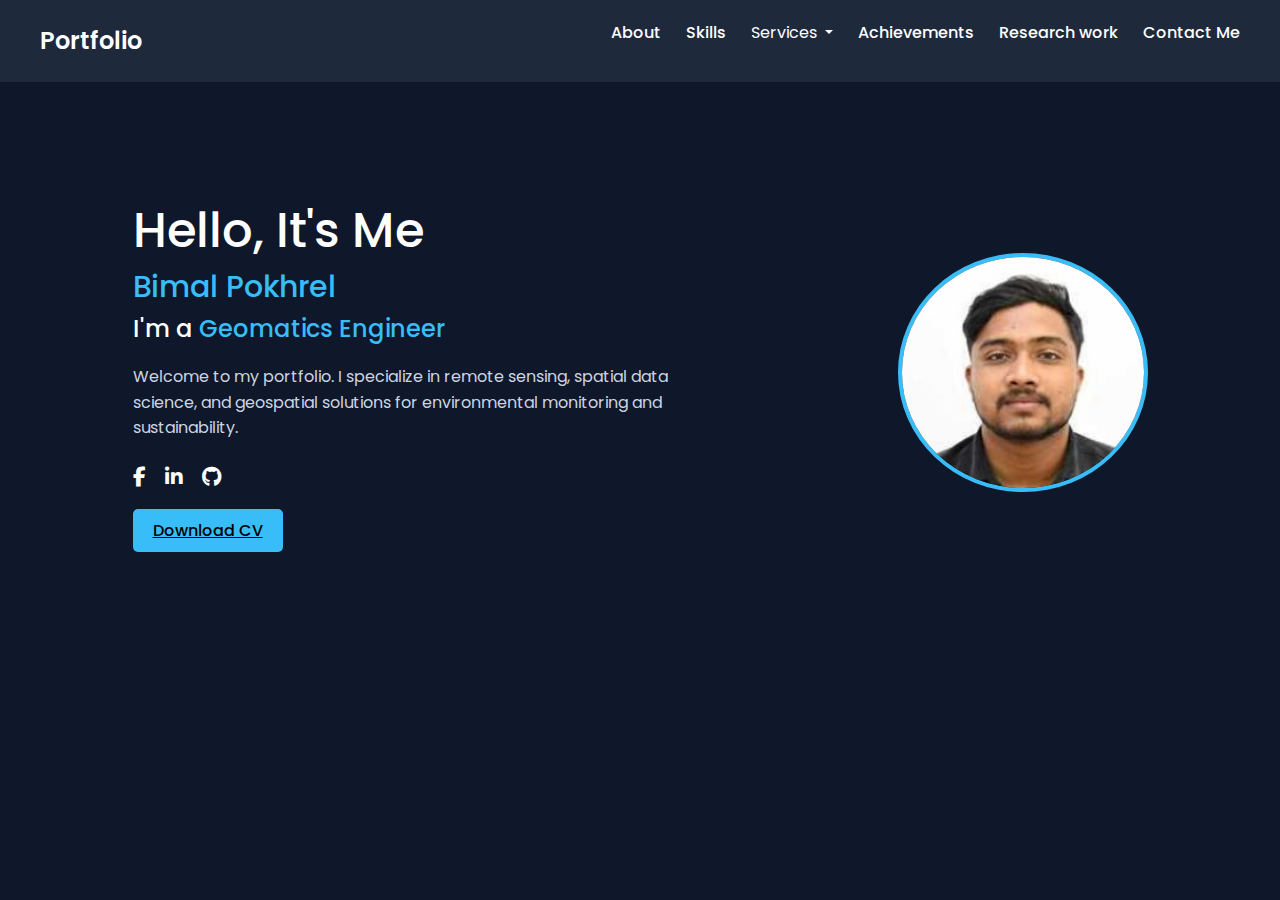
<file: index.html>
<!DOCTYPE html>
<html lang="en">
  <head>
    <meta charset="UTF-8" />
    <title>Bimal Pokhrel | Geomatics Engineer</title>
    <meta name="viewport" content="width=device-width, initial-scale=1.0" />

    <!-- Bootstrap CSS -->
    <link
      href="https://cdn.jsdelivr.net/npm/bootstrap@5.3.2/dist/css/bootstrap.min.css"
      rel="stylesheet"
    />

    <!-- Google Fonts -->
    <link
      href="https://fonts.googleapis.com/css2?family=Poppins:wght@300;600&display=swap"
      rel="stylesheet"
    />

    <!-- Font Awesome -->
    <link
      rel="stylesheet"
      href="https://cdnjs.cloudflare.com/ajax/libs/font-awesome/6.5.0/css/all.min.css"
      crossorigin="anonymous"
      referrerpolicy="no-referrer"
    />

    <!-- External CSS -->
    <link rel="stylesheet" href="style.css" />
  </head>
  <body>
    <!-- Navbar -->
    <nav>
      <div class="logo">Portfolio</div>
      <ul>
        <li><a href="about.html">About</a></li>
        <li><a href="skills.html">Skills</a></li>

        <li class="nav-item dropdown">
          <a
            class="nav-link dropdown-toggle text-white"
            href="#"
            role="button"
            data-bs-toggle="dropdown"
            aria-expanded="false"
          >
            Services
          </a>
          <ul class="dropdown-menu">
            <li>
              <a
                class="dropdown-item"
                href="#"
                data-service="Remote Sensing Analysis"
                >Remote Sensing Analysis</a
              >
            </li>
            <li>
              <a class="dropdown-item" href="#" data-service="GIS Analysis"
                >GIS Analysis</a
              >
            </li>
            <li>
              <a class="dropdown-item" href="#" data-service="Surveying"
                >Surveying</a
              >
            </li>
            <li>
              <a
                class="dropdown-item"
                href="#"
                data-service="Hydrology Analysis"
                >Hydrology Analysis</a
              >
            </li>
            <li>
              <a class="dropdown-item" href="#" data-service="Web Mapping"
                >Web Mapping</a
              >
            </li>
            <li>
              <a
                class="dropdown-item"
                href="#"
                data-service="Environmental Modeling"
                >Environmental Modeling</a
              >
            </li>
          </ul>
        </li>
        <li><a href="achievements.html">Achievements</a></li>
        <li><a href="research.html">Research work</a></li>
        <li><a href="contact.html">Contact Me</a></li>
      </ul>
    </nav>

    <!-- Hero Section -->
    <section class="hero">
      <div class="hero-text">
        <h1>Hello, It's Me</h1>
        <h2>Bimal Pokhrel</h2>
        <h3>I'm a <span style="color: #38bdf8">Geomatics Engineer</span></h3>
        <p>
          Welcome to my portfolio. I specialize in remote sensing, spatial data
          science, and geospatial solutions for environmental monitoring and
          sustainability.
        </p>
        <div class="social-icons">
          <a href="https://facebook.com/Bimal Pokhrel" target="_blank"
            ><i class="fab fa-facebook-f"></i
          ></a>
          <a
            href="https://www.linkedin.com/in/bimal-pokhrel-281b49229/"
            target="_blank"
            ><i class="fab fa-linkedin-in"></i
          ></a>
          <a href="https://github.com/bimalpokhrel" target="_blank"
            ><i class="fab fa-github"></i
          ></a>
        </div>
        <br />
        <a href="CV_bimal_pokhrel_2025.pdf" download class="btn-cv"
          >Download CV</a
        >
      </div>
      <div class="hero-img">
        <img src="bimal.jpg" alt="Bimal Pokhrel" />
      </div>
    </section>

    <!-- Bootstrap JS Bundle -->
    <script src="https://cdn.jsdelivr.net/npm/bootstrap@5.3.2/dist/js/bootstrap.bundle.min.js"></script>

    <!-- External JS -->
    <script src="script.js"></script>
  </body>
</html>
</file>
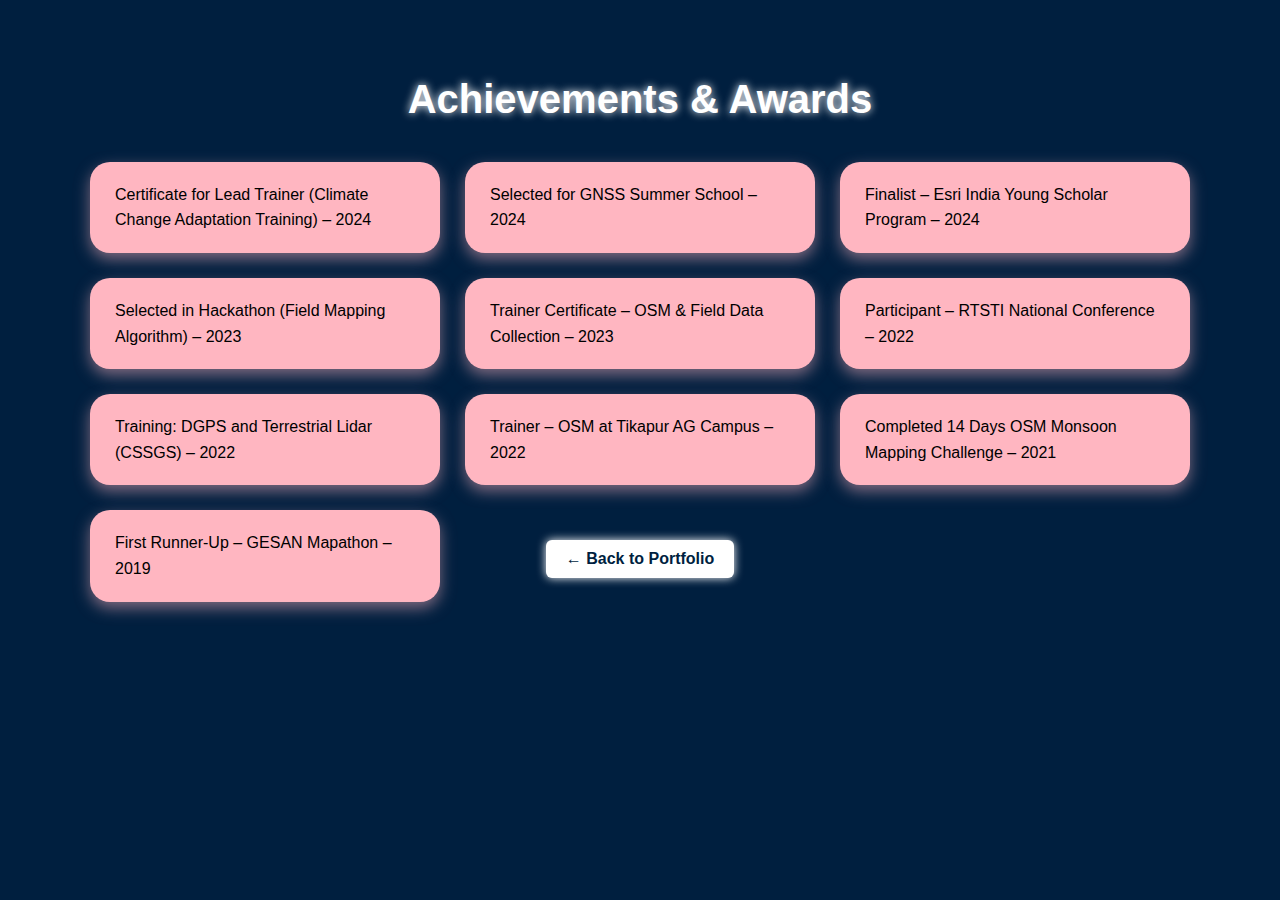
<file: achievements.html>
<!DOCTYPE html>
<html lang="en">
<head>
  <meta charset="UTF-8">
  <title>Achievements</title>
  <style>
    body {
      background-color: #001f3f; /* Dark blue background */
      font-family: 'Segoe UI', Tahoma, Geneva, Verdana, sans-serif;
      margin: 0;
      padding: 50px 20px;
      color: #ffffff;
    }

    h1 {
      text-align: center;
      color: white;
      text-shadow: 0 0 8px white;
      margin-bottom: 40px;
      font-size: 2.5em;
    }

    .grid-container {
      display: grid;
      grid-template-columns: repeat(auto-fit, minmax(350px, 1fr));
      gap: 25px;
      max-width: 1100px;
      margin: 0 auto;
    }

    .achievement-box {
      background-color: #ffb6c1; /* Light pink */
      color: #000000; /* Black text */
      border-radius: 20px;
      box-shadow: 0 6px 15px rgba(255, 182, 193, 0.5);
      padding: 20px 25px;
      font-size: 16px;
      line-height: 1.6;
      cursor: pointer;
      transition: transform 0.2s ease;
    }

    .achievement-box:hover {
      transform: scale(1.03);
    }

    /* Modal styles */
    .modal {
      display: none;
      position: fixed;
      z-index: 10;
      left: 0;
      top: 0;
      width: 100%;
      height: 100%;
      background-color: rgba(0, 0, 0, 0.85);
      justify-content: center;
      align-items: center;
    }

    .modal-content {
      max-width: 90%;
      max-height: 90%;
      border-radius: 12px;
      box-shadow: 0 0 20px #fff;
    }

    .close {
      position: absolute;
      top: 30px;
      right: 50px;
      color: #fff;
      font-size: 30px;
      cursor: pointer;
      z-index: 11;
    }
    .back-btn {
      display: inline-block;
      margin: 30px auto 0;
      background: white;
      color: #001f3f;
      font-weight: bold;
      padding: 10px 20px;
      border-radius: 6px;
      text-decoration: none;
      box-shadow: 0 0 10px white;
      text-align: center;
    }

    .back-btn:hover {
      background: #ffccff;
      color: black;
    }
  </style>
</head>
<body>

  <h1>Achievements & Awards</h1>

  <div class="grid-container">
    <div class="achievement-box" onclick="openModal('images_ii\\ICAS Appreciation.jpg')">
      Certificate for Lead Trainer (Climate Change Adaptation Training) – 2024
    </div>
    <div class="achievement-box" onclick="openModal('images_ii\\gnss.png')">
      Selected for GNSS Summer School – 2024
    </div>
    <div class="achievement-box" onclick="openModal('images_ii\\esri.jpg')">
      Finalist – Esri India Young Scholar Program – 2024
    </div>
    <div class="achievement-box" onclick="openModal('images/hackathon_selection.jpg')">
      Selected in Hackathon (Field Mapping Algorithm) – 2023
    </div>
    <div class="achievement-box" onclick="openModal('images/Trainer Certificate.jpg')">
        Trainer Certificate – OSM & Field Data Collection – 2023
    </div>
    <div class="achievement-box" onclick="openModal('images/RTSTI.jpg')">
        Participant – RTSTI National Conference – 2022
    </div>
        
    <div class="achievement-box" onclick="openModal('images_ii\DGPS and Lidar Training.jpeg')">
        Training: DGPS and Terrestrial Lidar (CSSGS) – 2022
    </div>
    <div class="achievement-box" onclick="openModal('images/Tikapur.jpg')">
        Trainer – OSM at Tikapur AG Campus – 2022
    </div>
    <div class="achievement-box" onclick="openModal('images/YIL.jpg')">
        Completed 14 Days OSM Monsoon Mapping Challenge – 2021
    </div>
    <div class="achievement-box" onclick="openModal('images/Runner-Up.jpg')">
        First Runner-Up – GESAN Mapathon – 2019
    </div>
  
   

  <!-- Modal -->
  <div class="modal" id="imageModal">
    <span class="close" onclick="closeModal()">&times;</span>
    <img class="modal-content" id="modalImage">
  </div>

  <script>
    function openModal(imageSrc) {
      document.getElementById("imageModal").style.display = "flex";
      document.getElementById("modalImage").src = imageSrc;
    }

    function closeModal() {
      document.getElementById("imageModal").style.display = "none";
    }

    // Close modal when clicking outside the image
    window.onclick = function(event) {
      const modal = document.getElementById("imageModal");
      if (event.target === modal) {
        modal.style.display = "none";
      }
    }
  </script>
   <div style="text-align: center;">
    <a class="back-btn" href="/">← Back to Portfolio</a>
  </div>
</body>
</html>
</file>
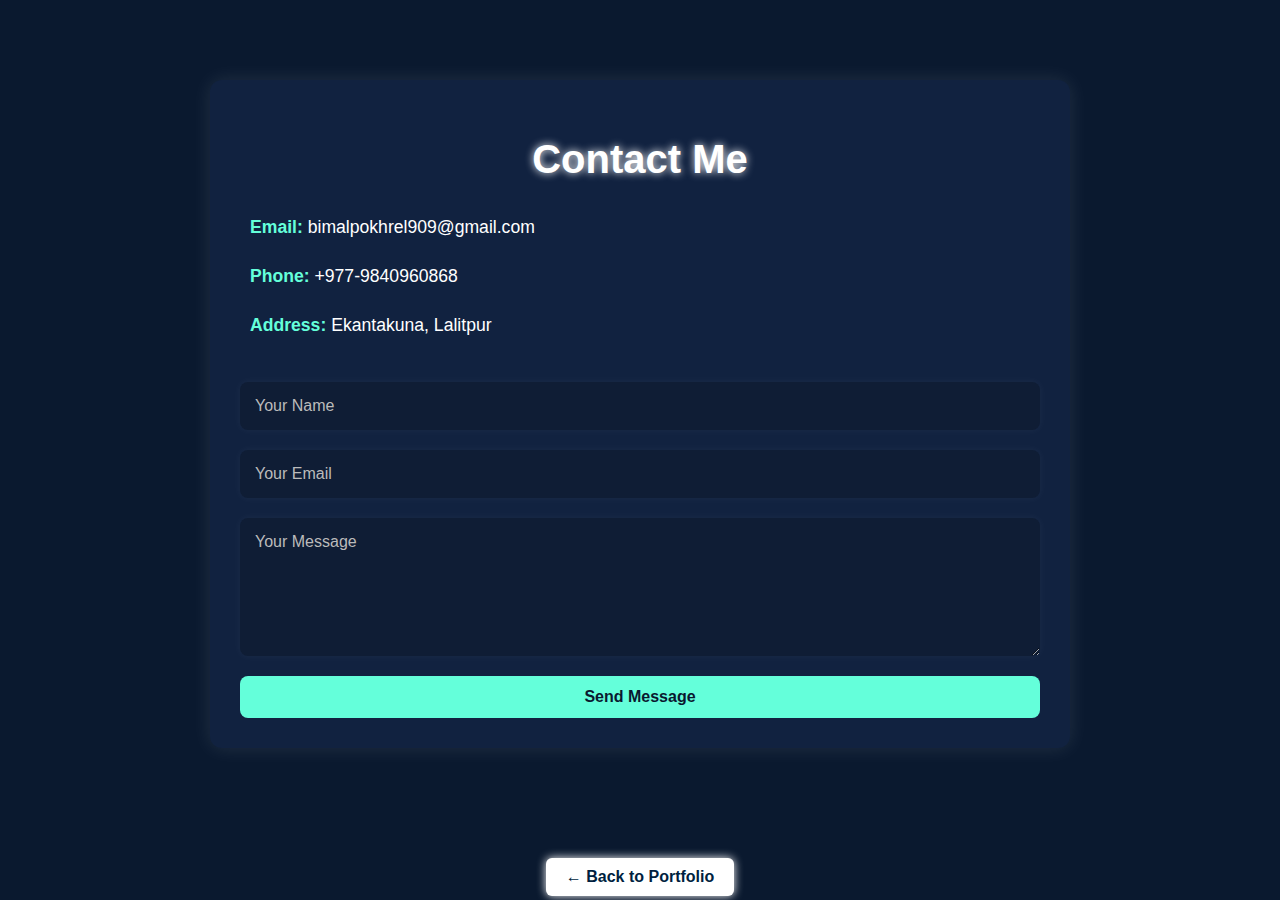
<file: contact.html>
<!DOCTYPE html>
<html lang="en">
<head>
  <meta charset="UTF-8">
  <title>Contact Me</title>
  <meta name="viewport" content="width=device-width, initial-scale=1.0">
  <style>
    body {
      background-color: #0a192f;
      font-family: 'Segoe UI', Tahoma, Geneva, Verdana, sans-serif;
      color: #ffffff;
      margin: 0;
      padding: 0;
    }

    .container {
      max-width: 800px;
      margin: 80px auto;
      padding: 30px;
      background: #112240;
      border-radius: 12px;
      box-shadow: 0 0 20px rgba(255, 255, 255, 0.1);
    }

    h1 {
      text-align: center;
      font-size: 2.5rem;
      margin-bottom: 30px;
      color: #ffffff;
      text-shadow: 0 0 8px #ffffff;
    }

    .info {
      margin-bottom: 40px;
      font-size: 1.1rem;
      line-height: 1.8;
      padding: 0 10px;
    }

    .info span {
      font-weight: bold;
      color: #64ffda;
    }

    form {
      display: flex;
      flex-direction: column;
      gap: 20px;
    }

    input, textarea {
      padding: 15px;
      border: none;
      border-radius: 8px;
      font-size: 1rem;
      font-family: inherit;
      background-color: #0f1d35;
      color: white;
      box-shadow: 0 0 10px rgba(255, 255, 255, 0.05);
    }

    input::placeholder, textarea::placeholder {
      color: #bbb;
    }

    button {
      background-color: #64ffda;
      color: #0a192f;
      border: none;
      padding: 12px;
      font-size: 1rem;
      font-weight: bold;
      border-radius: 8px;
      cursor: pointer;
      transition: background-color 0.3s ease;
    }

    .back-btn {
      display: inline-block;
      margin: 30px auto 0;
      background: white;
      color: #001f3f;
      font-weight: bold;
      padding: 10px 20px;
      border-radius: 6px;
      text-decoration: none;
      box-shadow: 0 0 10px white;
      text-align: center;
    }

    .back-btn:hover {
      background: #ffccff;
      color: black;
    }

    
  </style>
</head>
<body>

 

  <div class="container">
    <h1>Contact Me</h1>

    <div class="info">
      <p><span>Email:</span> bimalpokhrel909@gmail.com</p>
      <p><span>Phone:</span> +977-9840960868</p>
      <p><span>Address:</span> Ekantakuna, Lalitpur</p>
    </div>

    <form action="mailto:bimalpokhrel909@gmail.com" method="POST" enctype="text/plain">
      <input type="text" name="name" placeholder="Your Name" required>
      <input type="email" name="email" placeholder="Your Email" required>
      <textarea name="message" rows="6" placeholder="Your Message" required></textarea>
      <button type="submit">Send Message</button>
    </form>
  </div>
  <div style="text-align: center;">
    <a class="back-btn" href="portall.html">← Back to Portfolio</a>
  </div>

</body>
</html>
</file>
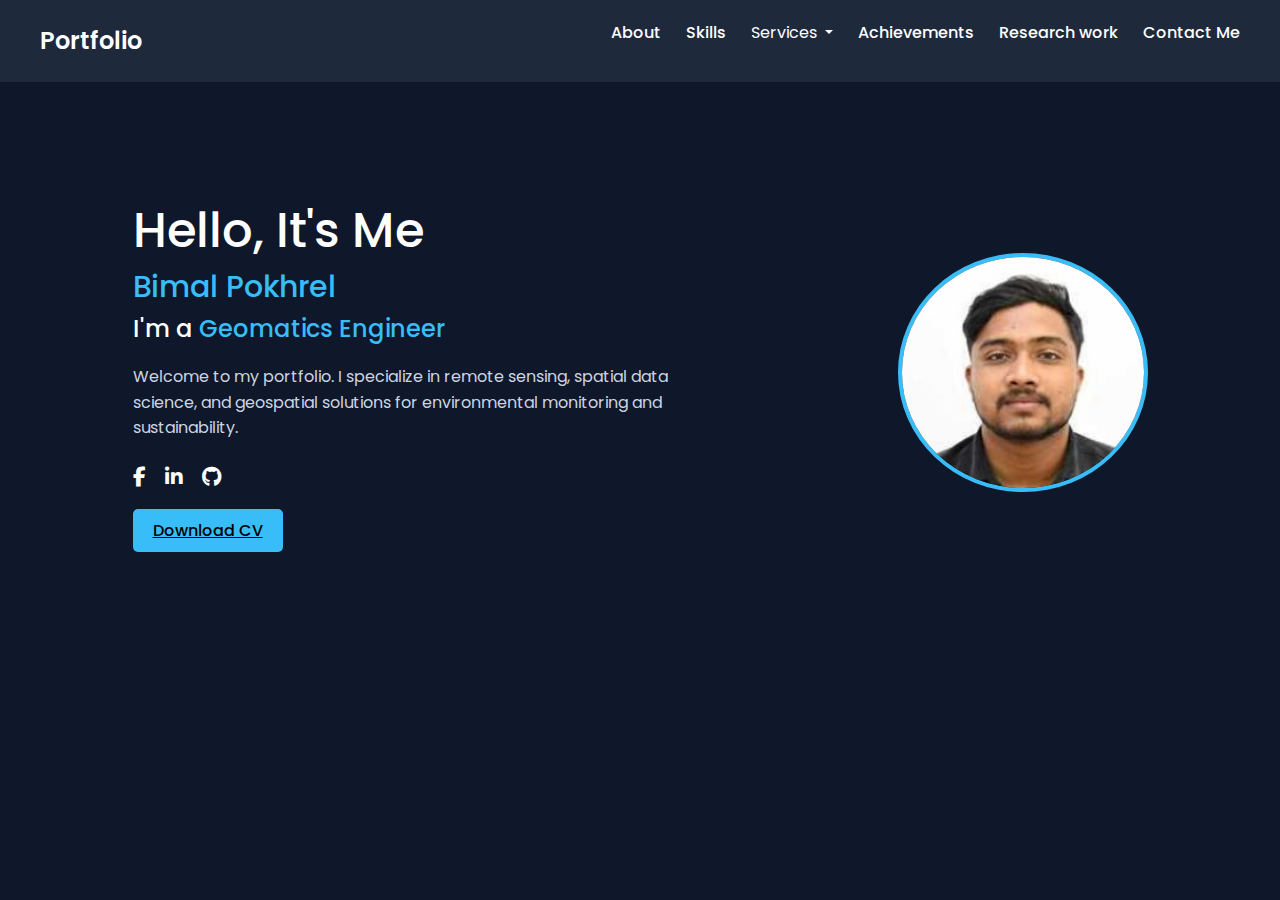
<file: Portall.html>
<!DOCTYPE html>
<html lang="en">
<head>
  <meta charset="UTF-8">
  <title>Bimal Pokhrel | Geomatics Engineer</title>
  <meta name="viewport" content="width=device-width, initial-scale=1.0">
  
  <!-- Bootstrap CSS -->
  <link href="https://cdn.jsdelivr.net/npm/bootstrap@5.3.2/dist/css/bootstrap.min.css" rel="stylesheet">
  
  <!-- Google Fonts -->
  <link href="https://fonts.googleapis.com/css2?family=Poppins:wght@300;600&display=swap" rel="stylesheet">

  <!-- Font Awesome -->
  <link rel="stylesheet" href="https://cdnjs.cloudflare.com/ajax/libs/font-awesome/6.5.0/css/all.min.css" crossorigin="anonymous" referrerpolicy="no-referrer" />

  <!-- External CSS -->
  <link rel="stylesheet" href="style.css">
</head>
<body>

  <!-- Navbar -->
  <nav>
    <div class="logo">Portfolio</div>
    <ul>
      
      <li><a href="about.html">About</a></li>
      <li><a href="skills.html">Skills</a></li>
      
      <li class="nav-item dropdown">
        <a class="nav-link dropdown-toggle text-white" href="#" role="button" data-bs-toggle="dropdown" aria-expanded="false">
          Services
        </a>
        <ul class="dropdown-menu">
          <li><a class="dropdown-item" href="#" data-service="Remote Sensing Analysis">Remote Sensing Analysis</a></li>
          <li><a class="dropdown-item" href="#" data-service="GIS Analysis">GIS Analysis</a></li>
          <li><a class="dropdown-item" href="#" data-service="Surveying">Surveying</a></li>
          <li><a class="dropdown-item" href="#" data-service="Hydrology Analysis">Hydrology Analysis</a></li>
          <li><a class="dropdown-item" href="#" data-service="Web Mapping">Web Mapping</a></li>
          <li><a class="dropdown-item" href="#" data-service="Environmental Modeling">Environmental Modeling</a></li>
        </ul>
      </li>
      <li><a href="achievements.html">Achievements</a></li>
      <li><a href="research.html">Research work</a></li>
      <li><a href="contact.html">Contact Me</a></li>
    </ul>
  </nav>

  <!-- Hero Section -->
  <section class="hero">
    <div class="hero-text">
      <h1>Hello, It's Me</h1>
      <h2>Bimal Pokhrel</h2>
      <h3>I'm a <span style="color:#38bdf8;">Geomatics Engineer</span></h3>
      <p>Welcome to my portfolio. I specialize in remote sensing, spatial data science, and geospatial solutions for environmental monitoring and sustainability.</p>
      <div class="social-icons">
        <a href="https://facebook.com/Bimal Pokhrel" target="_blank"><i class="fab fa-facebook-f"></i></a>
        <a href="https://linkedin.com/in/Bimal Pokhrel" target="_blank"><i class="fab fa-linkedin-in"></i></a>
        <a href="https://github.com/yourusername" target="_blank"><i class="fab fa-github"></i></a>
      </div>
      <br>
      <a href="CV_bimal_pokhrel_2025.pdf" download class="btn-cv">Download CV</a>
    </div>
    <div class="hero-img">
      <img src="bimal.jpg" alt="Bimal Pokhrel">
    </div>
  </section>

  

  <!-- Bootstrap JS Bundle -->
  <script src="https://cdn.jsdelivr.net/npm/bootstrap@5.3.2/dist/js/bootstrap.bundle.min.js"></script>
  
  <!-- External JS -->
  <script src="script.js"></script>
</body>
</html>
</file>
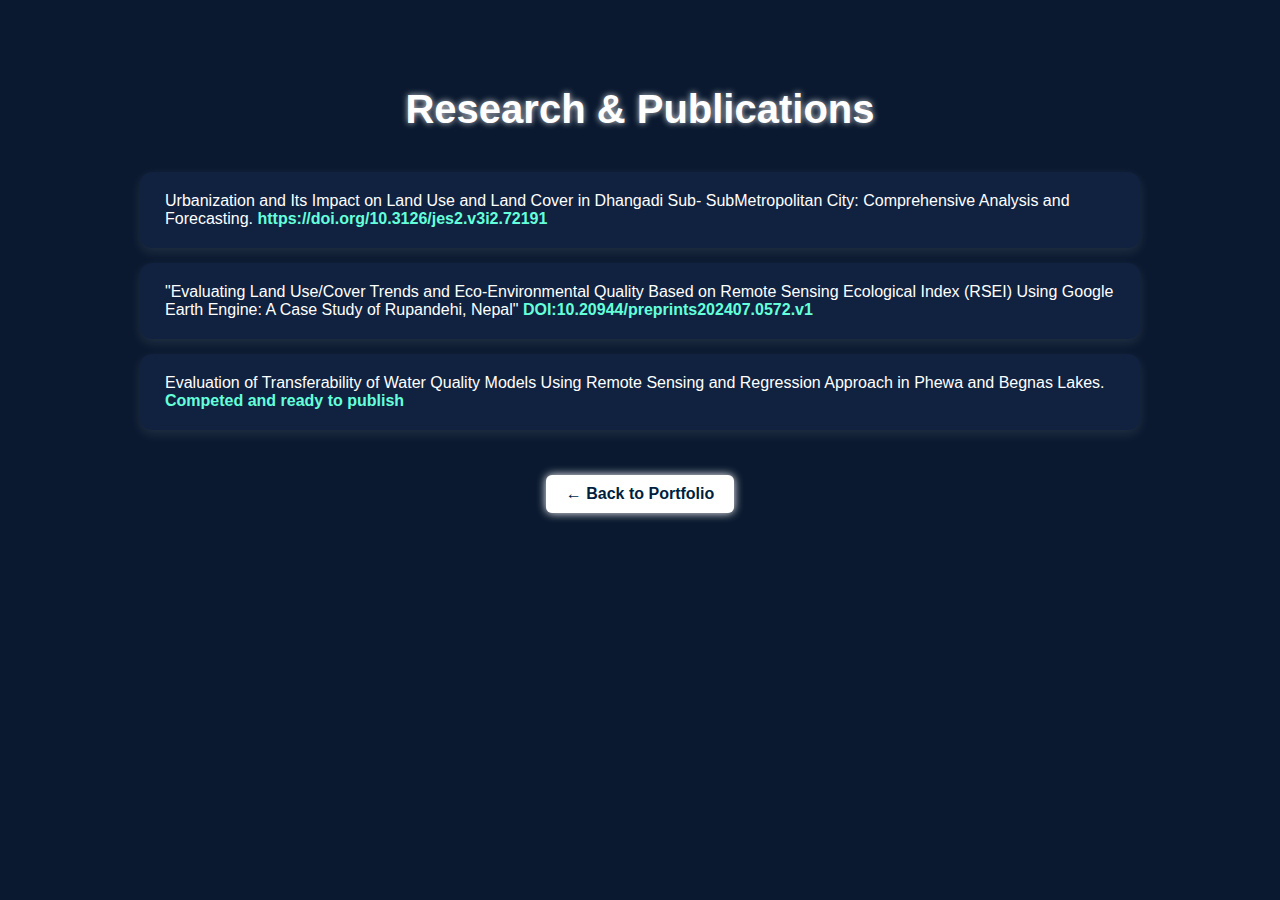
<file: research.html>
<!DOCTYPE html>
<html lang="en">
<head>
  <meta charset="UTF-8">
  <title>Research & Publications</title>
  <meta name="viewport" content="width=device-width, initial-scale=1.0">
  <style>
    body {
      background-color: #0a192f; /* Dark blue background */
      font-family: 'Segoe UI', Tahoma, Geneva, Verdana, sans-serif;
      margin: 0;
      padding: 60px 30px;
      color: #ffffff;
    }

    h1 {
      text-align: center;
      font-size: 2.5em;
      margin-bottom: 40px;
      color: #ffffff;
      text-shadow: 0 0 6px rgba(255, 255, 255, 0.8);
    }

    ul.research-list {
      max-width: 1000px;
      margin: auto;
      list-style: none;
      padding-left: 0;
    }

    ul.research-list li {
      background-color: #112240;
      margin: 15px 0;
      padding: 20px 25px;
      border-radius: 12px;
      box-shadow: 0 4px 12px rgba(255, 255, 255, 0.1);
      transition: transform 0.2s;
    }

    ul.research-list li:hover {
      transform: scale(1.02);
    }

    a.research-link {
      color: #64ffda;
      font-weight: bold;
      text-decoration: none;
    }

    a.research-link:hover {
      text-decoration: underline;
    }

    .doi {
      font-size: 0.9em;
      color: #ddd;
      margin-top: 8px;
      display: block;
    }
    .back-btn {
      display: inline-block;
      margin: 30px auto 0;
      background: white;
      color: #001f3f;
      font-weight: bold;
      padding: 10px 20px;
      border-radius: 6px;
      text-decoration: none;
      box-shadow: 0 0 10px white;
      text-align: center;
    }

    .back-btn:hover {
      background: #ffccff;
      color: black;
    }

    /* .back-button {
      position: fixed;
      top: 20px;
      left: 20px;
      padding: 10px 16px;
      background: #007bff;
      color: white;
      border: none;
      border-radius: 5px;
      cursor: pointer;
      font-weight: bold;
    }

    .back-button:hover {
      background: #0056b3;
    } */
  </style>
</head>
<body>

  <!-- <button class="back-button" onclick="history.back()">← Back</button> -->

  <h1>Research & Publications</h1>

  <ul class="research-list">
    <li>
        Urbanization and Its Impact on Land Use and Land Cover in Dhangadi Sub- SubMetropolitan City: Comprehensive Analysis and Forecasting.
      <a href="https://www.nepjol.info/index.php/jes2/article/view/72191" class="research-link" target="_blank">https://doi.org/10.3126/jes2.v3i2.72191</a>
    </li>

    <li>
        "Evaluating Land Use/Cover Trends and Eco-Environmental Quality Based on Remote Sensing Ecological Index (RSEI) Using Google Earth Engine: A Case Study of Rupandehi, Nepal"
      <a href="https://www.preprints.org/manuscript/202407.0572/v1" class="research-link" target="_blank">
        DOI:10.20944/preprints202407.0572.v1 </a>
    </li>

    <li>
        Evaluation of Transferability of Water Quality Models Using Remote Sensing and Regression Approach in Phewa and Begnas Lakes.
      <a href="#" class="research-link" target="_blank">Competed and ready to publish</a>
    </li>

    <!-- <li>
      Geospatial Assessment of Urban Expansion and its Environmental Impact in Kathmandu Valley.
      <a href="https://doi.org/10.1080/01431161.2023.1234567" class="research-link" target="_blank">DOI: 10.1080/01431161.2023.1234567</a>
    </li> -->

    <!-- Add more papers as needed -->
  </ul>
  <div style="text-align: center;">
    <a class="back-btn" href="portall.html">← Back to Portfolio</a>
  </div>

</body>
</html>
</file>
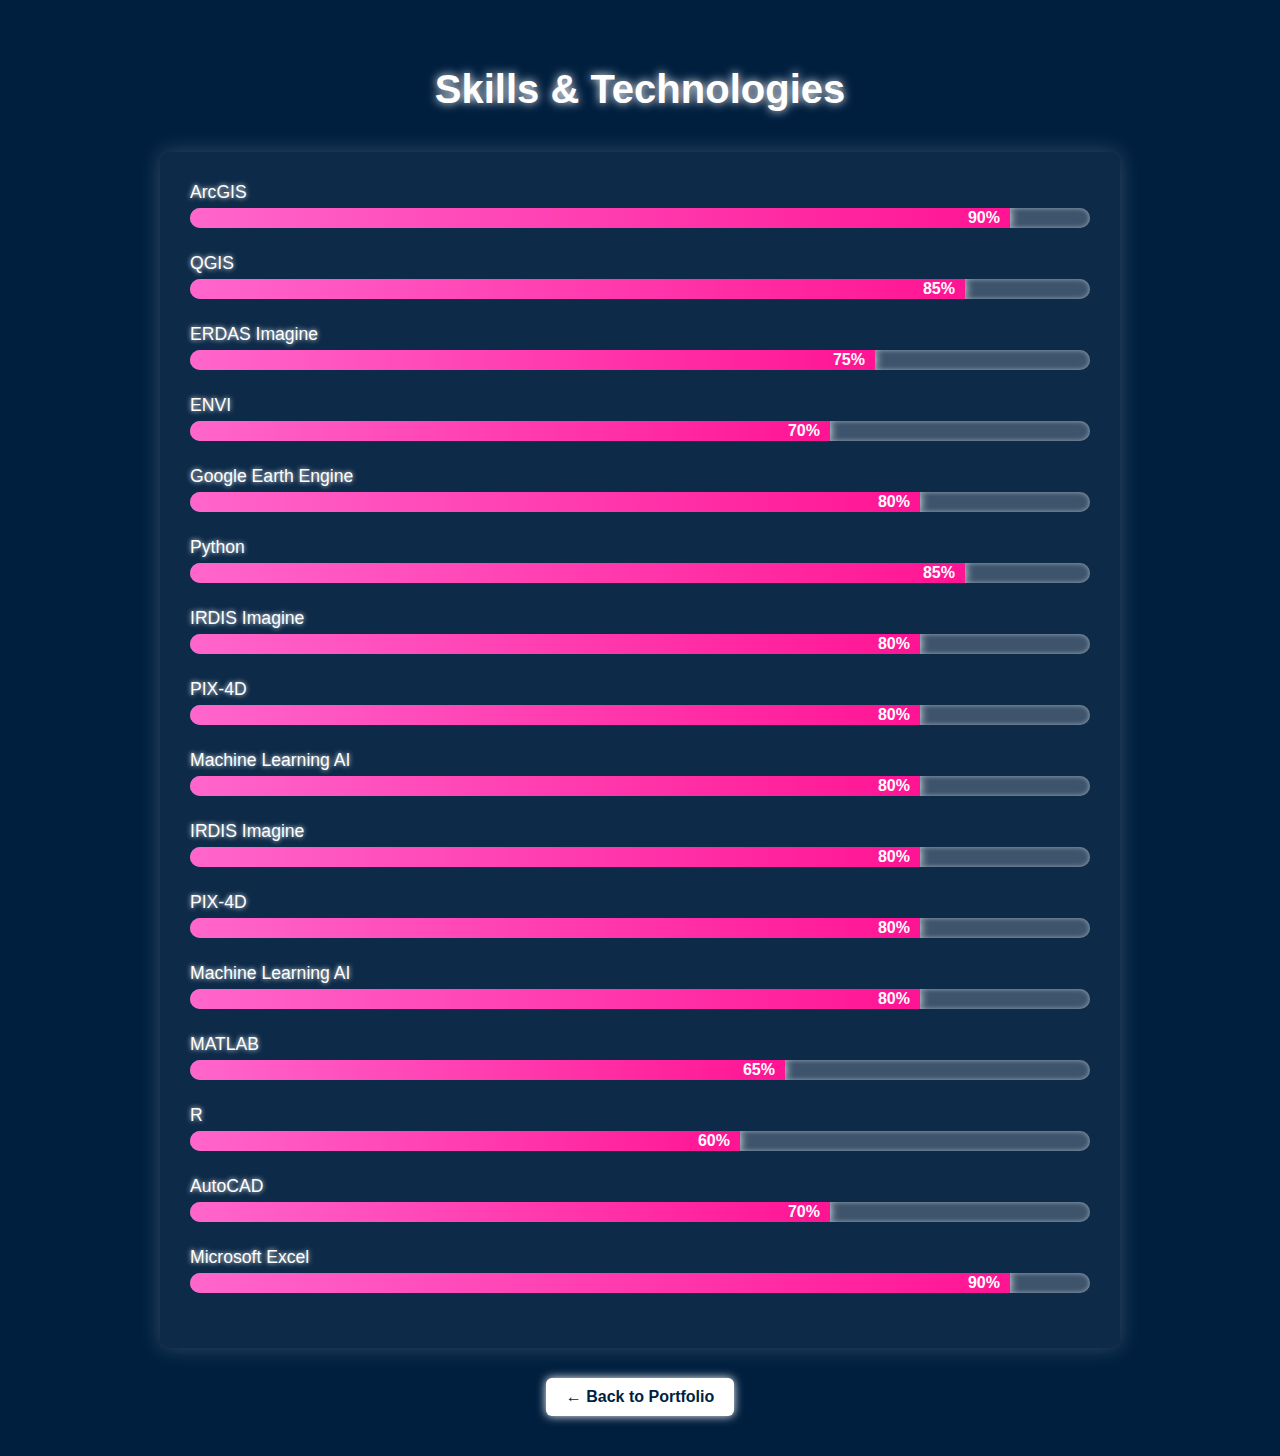
<file: skills.html>
<!DOCTYPE html>
<html lang="en">
  <head>
    <meta charset="UTF-8" />
    <meta name="viewport" content="width=device-width, initial-scale=1.0" />
    <title>Skills & Technologies</title>
    <style>
      body {
        margin: 0;
        font-family: "Segoe UI", Tahoma, Geneva, Verdana, sans-serif;
        background-color: #001f3f; /* Dark Blue */
        color: white;
        padding: 40px 20px;
      }

      h1 {
        text-align: center;
        font-size: 2.5em;
        margin-bottom: 40px;
        text-shadow: 0 0 10px #fff;
      }

      .skills-container {
        max-width: 900px;
        margin: auto;
        background: rgba(255, 255, 255, 0.05);
        border-radius: 10px;
        box-shadow: 0 0 20px rgba(255, 255, 255, 0.2);
        padding: 30px;
      }

      .skill {
        margin-bottom: 25px;
      }

      .skill-name {
        font-size: 1.1em;
        margin-bottom: 5px;
        text-shadow: 0 0 5px white;
      }

      .progress-bar {
        height: 20px;
        background: rgba(255, 255, 255, 0.2);
        border-radius: 10px;
        overflow: hidden;
        box-shadow: inset 0 0 5px rgba(255, 255, 255, 0.5);
      }

      .progress-fill {
        height: 100%;
        text-align: right;
        padding-right: 10px;
        line-height: 20px;
        color: #fff;
        font-weight: bold;
        background: linear-gradient(to right, #ff66cc, #ff1493);
        box-shadow: 0 0 10px #fff;
      }

      .back-btn {
        display: inline-block;
        margin: 30px auto 0;
        background: white;
        color: #001f3f;
        font-weight: bold;
        padding: 10px 20px;
        border-radius: 6px;
        text-decoration: none;
        box-shadow: 0 0 10px white;
        text-align: center;
      }

      .back-btn:hover {
        background: #ffccff;
        color: black;
      }
    </style>
  </head>
  <body>
    <h1>Skills & Technologies</h1>

    <div class="skills-container">
      <div class="skill">
        <div class="skill-name">ArcGIS</div>
        <div class="progress-bar">
          <div class="progress-fill" style="width: 90%">90%</div>
        </div>
      </div>

      <div class="skill">
        <div class="skill-name">QGIS</div>
        <div class="progress-bar">
          <div class="progress-fill" style="width: 85%">85%</div>
        </div>
      </div>

      <div class="skill">
        <div class="skill-name">ERDAS Imagine</div>
        <div class="progress-bar">
          <div class="progress-fill" style="width: 75%">75%</div>
        </div>
      </div>

      <div class="skill">
        <div class="skill-name">ENVI</div>
        <div class="progress-bar">
          <div class="progress-fill" style="width: 70%">70%</div>
        </div>
      </div>

      <div class="skill">
        <div class="skill-name">Google Earth Engine</div>
        <div class="progress-bar">
          <div class="progress-fill" style="width: 80%">80%</div>
        </div>
      </div>

      <div class="skill">
        <div class="skill-name">Python</div>
        <div class="progress-bar">
          <div class="progress-fill" style="width: 85%">85%</div>
        </div>
      </div>

      <!-- Newly Added Skills -->
      <div class="skill">
        <div class="skill-name">IRDIS Imagine</div>
        <div class="progress-bar">
          <div class="progress-fill" style="width: 80%">80%</div>
        </div>
      </div>

      <div class="skill">
        <div class="skill-name">PIX-4D</div>
        <div class="progress-bar">
          <div class="progress-fill" style="width: 80%">80%</div>
        </div>
      </div>

      <div class="skill">
        <div class="skill-name">Machine Learning AI</div>
        <div class="progress-bar">
          <div class="progress-fill" style="width: 80%">80%</div>
        </div>
      </div>
      <!-- Newly Added Skills -->
      <div class="skill">
        <div class="skill-name">IRDIS Imagine</div>
        <div class="progress-bar">
          <div class="progress-fill" style="width: 80%">80%</div>
        </div>
      </div>

      <div class="skill">
        <div class="skill-name">PIX-4D</div>
        <div class="progress-bar">
          <div class="progress-fill" style="width: 80%">80%</div>
        </div>
      </div>

      <div class="skill">
        <div class="skill-name">Machine Learning AI</div>
        <div class="progress-bar">
          <div class="progress-fill" style="width: 80%">80%</div>
        </div>
      </div>
      <div class="skill">
        <div class="skill-name">MATLAB</div>
        <div class="progress-bar">
          <div class="progress-fill" style="width: 65%">65%</div>
        </div>
      </div>

      <div class="skill">
        <div class="skill-name">R</div>
        <div class="progress-bar">
          <div class="progress-fill" style="width: 60%">60%</div>
        </div>
      </div>

      <div class="skill">
        <div class="skill-name">AutoCAD</div>
        <div class="progress-bar">
          <div class="progress-fill" style="width: 70%">70%</div>
        </div>
      </div>
      <div class="skill">
        <div class="skill-name">Microsoft Excel</div>
        <div class="progress-bar">
          <div class="progress-fill" style="width: 90%">90%</div>
        </div>
      </div>
    </div>

    <div style="text-align: center">
      <a class="back-btn" href="/">← Back to Portfolio</a>
    </div>
  </body>
</html>
</file>
<file: style.css>
/* Reset & Base */
* 
{
    margin: 0;
    padding: 0;
    box-sizing: border-box;
    font-family: 'Poppins', sans-serif;
  }
  
  body {
    background-color: #0f172a;
    color: white;
    line-height: 1.6;
  }
  

  /* Navbar */
  nav {
    width: 100%;
    background-color: #1e293b;
    padding: 20px 40px;
    display: flex;
    justify-content: space-between;
    align-items: center;
    position: sticky;
    top: 0;
    z-index: 1000;
  }
  
  nav .logo {
    font-size: 24px;
    font-weight: 600;
    color: white;
  }
  
  nav ul {
    list-style: none;
    display: flex;
    gap: 25px;
  }
  
  nav ul li {
    position: relative;
  }
  
  nav ul li a {
    color: white;
    text-decoration: none;
    font-weight: 500;
    transition: color 0.3s;
  }
  
  nav ul li a:hover {
    color: #38bdf8;
  }
  
  /* Bootstrap dropdown override to match dark theme */
  nav .dropdown-menu {
    background-color: #1e293b;
    border: none;
    margin-top: 8px;
  }
  
  nav .dropdown-item {
    color: white;
  }
  
  nav .dropdown-item:hover {
    background-color: #334155;
  }
  
  /* Hero Section */
  .hero {
    display: flex;
    justify-content: space-around;
    align-items: center;
    padding: 120px 50px 50px;
    flex-wrap: wrap;
  }
  
  .hero-text {
    max-width: 600px;
  }
  
  .hero-text h1 {
    font-size: 48px;
    margin-bottom: 10px;
  }
  
  .hero-text h2 {
    font-size: 30px;
    color: #38bdf8;
  }
  
  .hero-text h3 {
    font-size: 24px;
    margin: 10px 0;
  }
  
  .hero-text p {
    margin: 20px 0;
    font-size: 16px;
    color: #cbd5e1;
  }
  
  .btn-cv {
    background-color: #38bdf8;
    color: black;
    padding: 10px 20px;
    border: none;
    border-radius: 5px;
    font-size: 16px;
    font-weight: 500;
    cursor: pointer;
    transition: background 0.3s;
  }
  
  .btn-cv:hover {
    background-color: #0ea5e9;
  }
  
  .social-icons {
    margin-top: 15px;
  }
  
  .social-icons a {
    color: white;
    margin-right: 15px;
    font-size: 20px;
    transition: color 0.3s;
  }
  
  .social-icons a:hover {
    color: #38bdf8;
  }
  
  .hero-img img {
    border-radius: 50%;
    width: 250px;
    border: 4px solid #38bdf8;
    animation: wave 3s infinite ease-in-out;
  }
  
  /* Service Details Section */
  #service-details {
    display: none;
    background-color: #1e293b;
    padding: 50px 20px;
    text-align: center;
    margin-top: 30px;
    border-top: 2px solid #38bdf8;
    animation: fadeIn 0.6s ease-in-out;
  }
  
  #service-title {
    font-size: 32px;
    margin-bottom: 15px;
    color: #38bdf8;
  }
  
  #service-description {
    font-size: 18px;
    max-width: 800px;
    margin: 0 auto 20px;
    color: white;
  }
  
  #service-image {
    max-width: 90%;
    border-radius: 10px;
    border: 3px solid #38bdf8;
    box-shadow: 0 0 20px rgba(56, 189, 248, 0.3);
  }
  
  #service-actions {
    margin-top: 20px;
  }
  
  .service-button {
    background-color: #38bdf8;
    color: white;
    padding: 10px 20px;
    border: none;
    border-radius: 5px;
    cursor: pointer;
    margin: 5px;
    transition: background-color 0.3s;
  }
  
  .service-button:hover {
    background-color: #06b6d4;
  }
  
  /* Animations */
  @keyframes fadeIn {
    from {
      opacity: 0;
      transform: translateY(20px);
    }
    to {
      opacity: 1;
      transform: translateY(0);
    }
  }
  
  @keyframes wave {
    0%, 100% {
      transform: rotate(0deg);
    }
    50% {
      transform: rotate(3deg);
    }
  }
  

  .scrolling-gallery {
    display: flex;
    gap: 40px;
    overflow: hidden;
    padding: 20px;
    white-space: nowrap;
    animation: scrollLeft 20s linear infinite;
    border-top: 1px solid #ccc;
    margin-top: 30px;
  }
  
  .scrolling-gallery img {
    height: 120px;
    cursor: pointer;
    border-radius: 10px;
    transition: transform 0.3s ease;
  }
  
  .scrolling-gallery img:hover {
    transform: scale(1.1);
  }
  
  @keyframes scrollLeft {
    0% {
      transform: translateX(100%);
    }
    100% {
      transform: translateX(-100%);
    }
  }
  
  /* Lightbox styling */
  .lightbox {
    display: none;
    position: fixed;
    z-index: 1000;
    left: 0; top: 0;
    width: 100%; height: 100%;
    background-color: rgba(0,0,0,0.9);
  }
  
  .lightbox-content {
    text-align: center;
    margin: 5% auto;
    max-width: 90%;
    color: white;
  }
  
  .lightbox-content img {
    max-width: 100%;
    max-height: 80vh;
    border-radius: 10px;
  }
  
  .close-btn {
    position: absolute;
    top: 20px;
    right: 40px;
    color: white;
    font-size: 40px;
    cursor: pointer;
  }
  



  /* Responsive */
  @media (max-width: 768px) {
    .hero {
      flex-direction: column;
      text-align: center;
      padding: 140px 20px 50px;
    }
    nav ul {
      flex-direction: column;
      gap: 10px;
    }
    nav .dropdown-menu {
      position: static;
      margin-top: 0;
    }
    .hero-img {
      margin-top: 30px;
    }
  }
</file>
